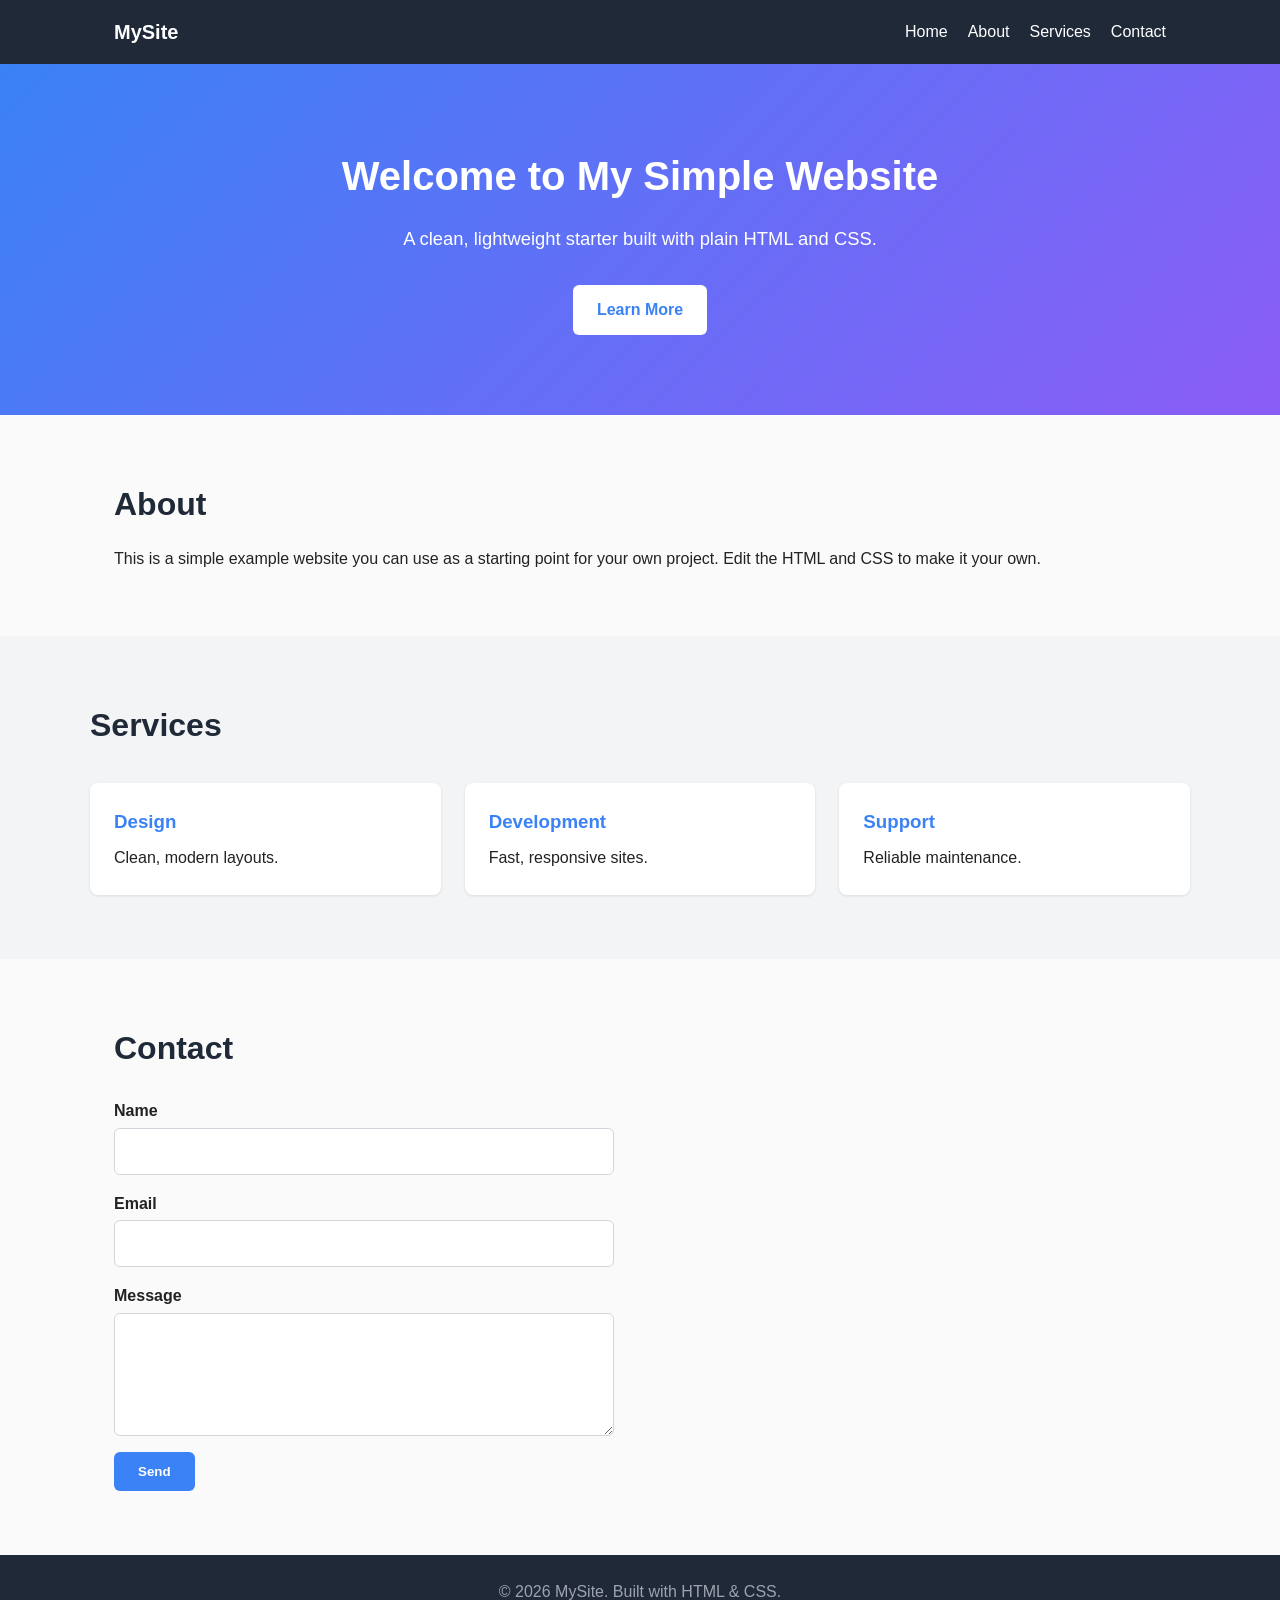
<file: index.html>
<!DOCTYPE html>
<html lang="en">
<head>
  <meta charset="UTF-8" />
  <meta name="viewport" content="width=device-width, initial-scale=1.0" />
  <title>My Simple Website</title>
  <style>
* { box-sizing: border-box; margin: 0; padding: 0; }

body {
  font-family: -apple-system, BlinkMacSystemFont, "Segoe UI", Roboto, sans-serif;
  line-height: 1.6;
  color: #222;
  background: #fafafa;
}

header {
  background: #1f2937;
  color: #fff;
  position: sticky;
  top: 0;
  z-index: 10;
}

.nav {
  max-width: 1100px;
  margin: 0 auto;
  padding: 1rem 1.5rem;
  display: flex;
  justify-content: space-between;
  align-items: center;
}

.logo { font-weight: 700; font-size: 1.25rem; }

.nav-links {
  list-style: none;
  display: flex;
  gap: 1.25rem;
}

.nav-links a {
  color: #fff;
  text-decoration: none;
  transition: color 0.2s;
}
.nav-links a:hover { color: #60a5fa; }

.hero {
  text-align: center;
  padding: 5rem 1.5rem;
  background: linear-gradient(135deg, #3b82f6, #8b5cf6);
  color: #fff;
}
.hero h1 { font-size: 2.5rem; margin-bottom: 1rem; }
.hero p { font-size: 1.15rem; margin-bottom: 2rem; }

.btn {
  display: inline-block;
  background: #fff;
  color: #3b82f6;
  padding: 0.75rem 1.5rem;
  border: none;
  border-radius: 6px;
  font-weight: 600;
  text-decoration: none;
  cursor: pointer;
  transition: transform 0.2s;
}
.btn:hover { transform: translateY(-2px); }

.section {
  max-width: 1100px;
  margin: 0 auto;
  padding: 4rem 1.5rem;
  content-visibility: auto;
  contain-intrinsic-size: auto 600px;
}
.section.alt { background: #f3f4f6; max-width: none; }
.section.alt > * { max-width: 1100px; margin-left: auto; margin-right: auto; }

.section h2 {
  font-size: 2rem;
  margin-bottom: 1rem;
  color: #1f2937;
}

.cards {
  display: grid;
  grid-template-columns: repeat(auto-fit, minmax(240px, 1fr));
  gap: 1.5rem;
  margin-top: 2rem;
}
.card {
  background: #fff;
  padding: 1.5rem;
  border-radius: 8px;
  box-shadow: 0 1px 3px rgba(0,0,0,0.1);
}
.card h3 { margin-bottom: 0.5rem; color: #3b82f6; }

.contact-form {
  display: flex;
  flex-direction: column;
  gap: 1rem;
  max-width: 500px;
  margin-top: 1.5rem;
}
.contact-form label {
  display: flex;
  flex-direction: column;
  font-weight: 600;
  gap: 0.25rem;
}
.contact-form input,
.contact-form textarea {
  padding: 0.6rem;
  border: 1px solid #d1d5db;
  border-radius: 6px;
  font: inherit;
  font-weight: normal;
}
.contact-form .btn {
  background: #3b82f6;
  color: #fff;
  align-self: flex-start;
}

footer {
  background: #1f2937;
  color: #9ca3af;
  text-align: center;
  padding: 1.5rem;
}

@media (max-width: 600px) {
  .nav-links { gap: 0.75rem; font-size: 0.9rem; }
  .hero h1 { font-size: 1.75rem; }
}

  </style>
</head>
<body>
  <header>
    <nav class="nav">
      <div class="logo">MySite</div>
      <ul class="nav-links">
        <li><a href="#home">Home</a></li>
        <li><a href="#about">About</a></li>
        <li><a href="#services">Services</a></li>
        <li><a href="#contact">Contact</a></li>
      </ul>
    </nav>
  </header>

  <main>
    <section id="home" class="hero">
      <h1>Welcome to My Simple Website</h1>
      <p>A clean, lightweight starter built with plain HTML and CSS.</p>
      <a href="#about" class="btn">Learn More</a>
    </section>

    <section id="about" class="section">
      <h2>About</h2>
      <p>This is a simple example website you can use as a starting point for your own project. Edit the HTML and CSS to make it your own.</p>
    </section>

    <section id="services" class="section alt">
      <h2>Services</h2>
      <div class="cards">
        <div class="card"><h3>Design</h3><p>Clean, modern layouts.</p></div>
        <div class="card"><h3>Development</h3><p>Fast, responsive sites.</p></div>
        <div class="card"><h3>Support</h3><p>Reliable maintenance.</p></div>
      </div>
    </section>

    <section id="contact" class="section">
      <h2>Contact</h2>
      <form class="contact-form" onsubmit="event.preventDefault(); alert('Thanks! (demo form)');">
        <label>Name<input type="text" required /></label>
        <label>Email<input type="email" required /></label>
        <label>Message<textarea rows="4" required></textarea></label>
        <button type="submit" class="btn">Send</button>
      </form>
    </section>
  </main>

  <footer>
    <p>&copy; 2026 MySite. Built with HTML &amp; CSS.</p>
  </footer>
</body>
</html>
</file>
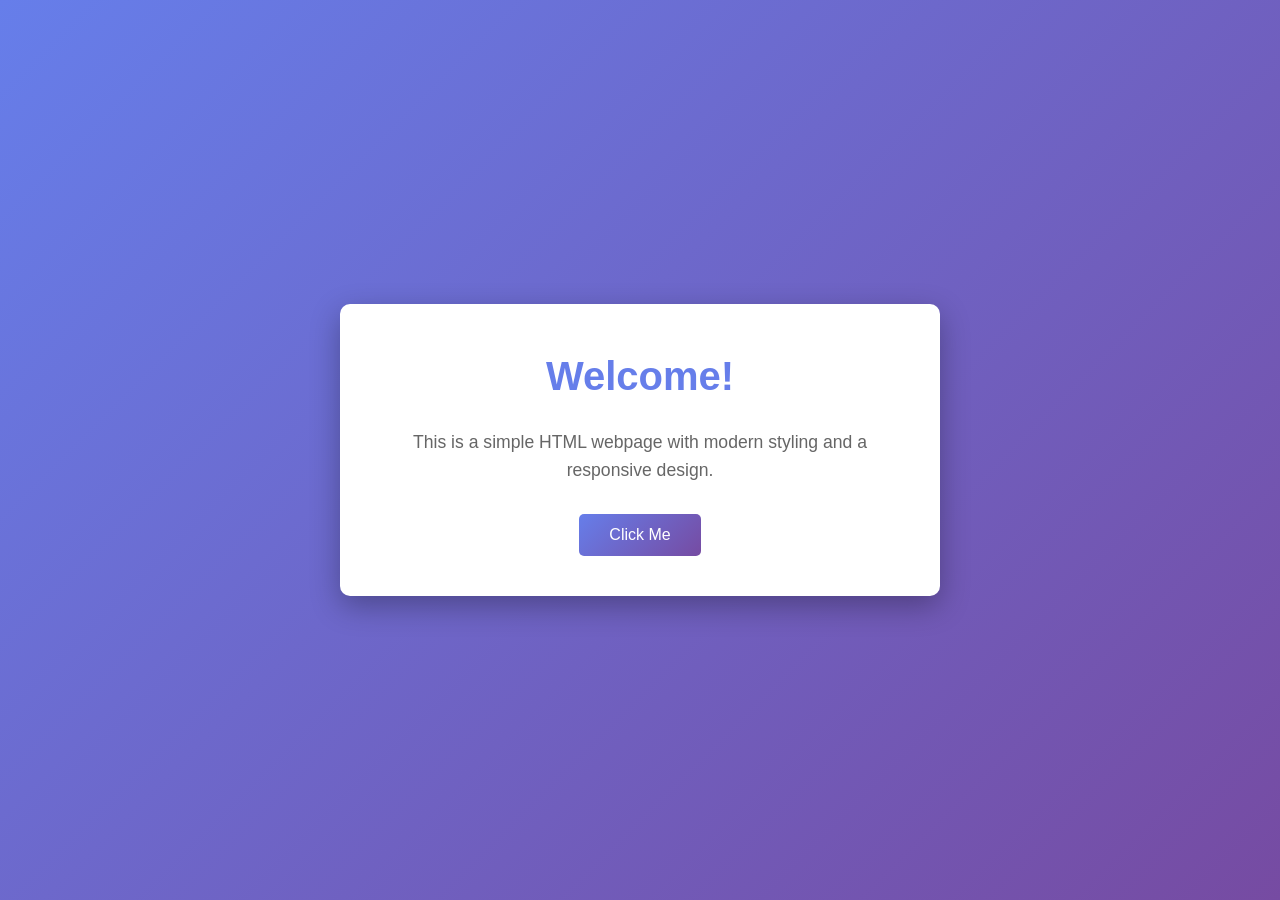
<file: page.html>
<!DOCTYPE html>
<html lang="en">
<head>
    <meta charset="UTF-8">
    <meta name="viewport" content="width=device-width, initial-scale=1.0">
    <title>Simple Webpage</title>
    <style>
        * {
            margin: 0;
            padding: 0;
            box-sizing: border-box;
        }
        
        body {
            font-family: 'Segoe UI', Tahoma, Geneva, Verdana, sans-serif;
            line-height: 1.6;
            color: #333;
            background: linear-gradient(135deg, #667eea 0%, #764ba2 100%);
            min-height: 100vh;
            display: flex;
            justify-content: center;
            align-items: center;
            padding: 20px;
        }
        
        .container {
            background: white;
            border-radius: 10px;
            box-shadow: 0 10px 30px rgba(0, 0, 0, 0.3);
            max-width: 600px;
            padding: 40px;
            text-align: center;
        }
        
        h1 {
            color: #667eea;
            margin-bottom: 20px;
            font-size: 2.5em;
        }
        
        p {
            color: #666;
            margin-bottom: 30px;
            font-size: 1.1em;
        }
        
        .button {
            display: inline-block;
            padding: 12px 30px;
            background: linear-gradient(135deg, #667eea 0%, #764ba2 100%);
            color: white;
            text-decoration: none;
            border-radius: 5px;
            transition: transform 0.2s, box-shadow 0.2s;
            border: none;
            cursor: pointer;
            font-size: 1em;
        }
        
        .button:hover {
            transform: translateY(-2px);
            box-shadow: 0 5px 15px rgba(102, 126, 234, 0.4);
        }
    </style>
</head>
<body>
    <div class="container">
        <h1>Welcome!</h1>
        <p>This is a simple HTML webpage with modern styling and a responsive design.</p>
        <button class="button" onclick="alert('Hello! Click successful!')">Click Me</button>
    </div>
</body>
</html>
</file>
